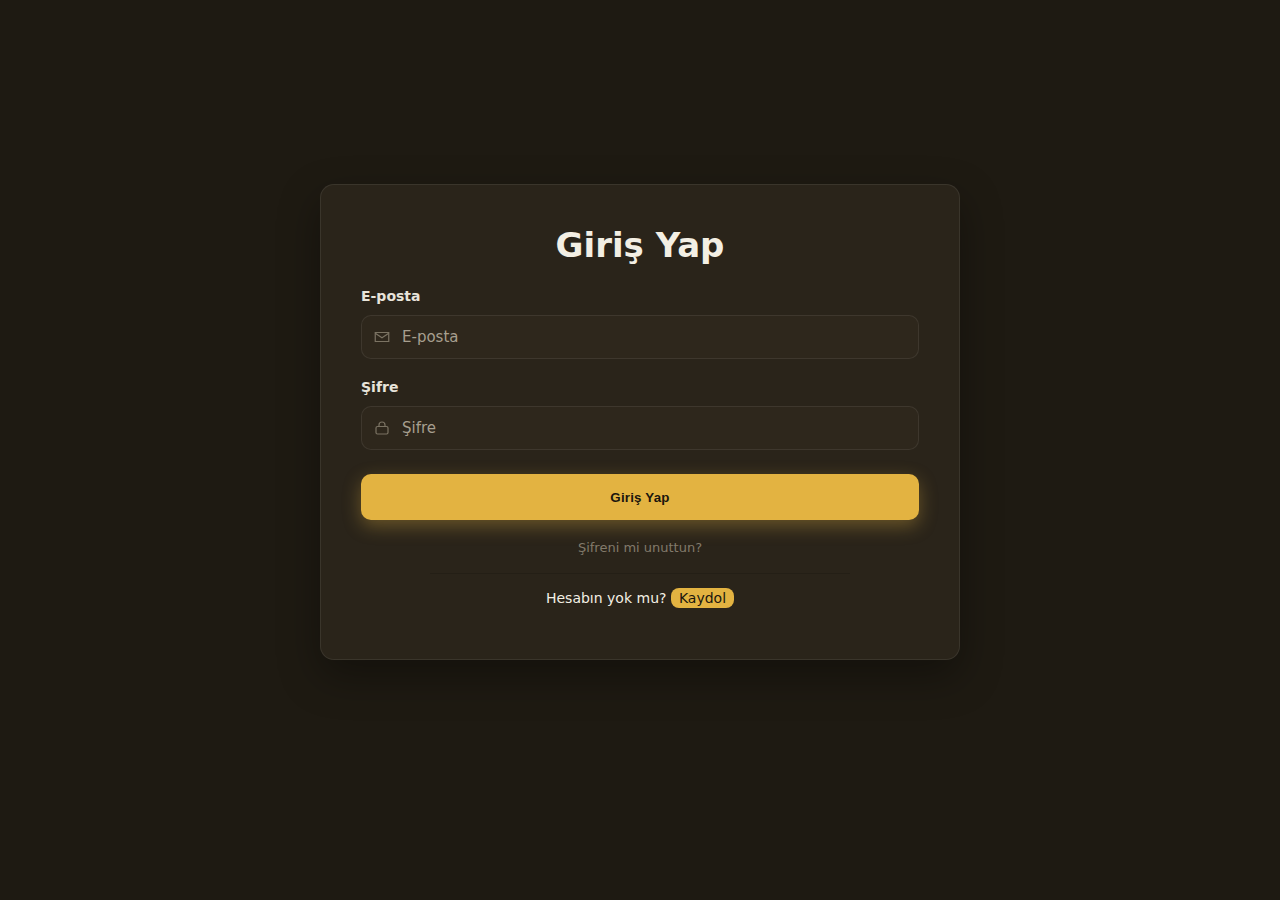
<file: login.html>
<!DOCTYPE html>
<html lang="en">
  <head>
    <meta charset="UTF-8" />
    <meta name="viewport" content="width=device-width, initial-scale=1.0" />
    <link rel="stylesheet" href="css/login.css" />
    <title>Document</title>
  </head>
  <body>
    <main class="auth-container">
      <section class="auth-card" aria-labelledby="signin-title">
        <h1 id="signin-title" class="auth-title" data-i18n="login.title">
          Giriş Yap
        </h1>

        <form id="signinForm" class="auth-form" novalidate>
          <div class="form-group">
            <label for="email" data-i18n="login.email_label">E-posta</label>
            <div class="input-with-icon">
              <span class="icon" aria-hidden="true">
                <svg width="18" height="18" viewBox="0 0 24 24" fill="none">
                  <path
                    d="M3 6h18v12H3z"
                    stroke="currentColor"
                    stroke-width="1.6"
                  />
                  <path
                    d="M3 7l9 6 9-6"
                    stroke="currentColor"
                    stroke-width="1.6"
                  />
                </svg>
              </span>
              <input
                id="email"
                name="email"
                type="email"
                placeholder="E-posta"
                data-i18n-placeholder="login.email_placeholder"
                autocomplete="email"
                required
                inputmode="email"
              />
            </div>
          </div>

          <div class="form-group">
            <label for="password" data-i18n="login.password_label">Şifre</label>
            <div class="input-with-icon">
              <span class="icon" aria-hidden="true">
                <svg width="18" height="18" viewBox="0 0 24 24" fill="none">
                  <rect
                    x="4"
                    y="10"
                    width="16"
                    height="10"
                    rx="2"
                    stroke="currentColor"
                    stroke-width="1.6"
                  />
                  <path
                    d="M8 10V8a4 4 0 1 1 8 0v2"
                    stroke="currentColor"
                    stroke-width="1.6"
                  />
                </svg>
              </span>
              <input
                id="password"
                name="password"
                type="password"
                placeholder="Şifre"
                data-i18n-placeholder="login.password_placeholder"
                autocomplete="current-password"
                required
                minlength="6"
              />
            </div>
          </div>

          <button
            type="submit"
            class="btn-primary"
            data-i18n="login.submit_btn"
          >
            Giriş Yap
          </button>

          <div class="auth-links">
            <a href="#" class="link-muted" data-i18n="login.forgot_password">
              Şifreni mi unuttun?
            </a>
            <hr class="divider" />
            <p class="small">
              <span data-i18n="login.no_account">Hesabın yok mu?</span>
              <a href="#" class="link-strong" data-i18n="login.signup_link">
                Kaydol
              </a>
            </p>
          </div>
        </form>
      </section>
    </main>
  </body>
</html>
</file>
<file: css/login.css>
:root {
  --bg: #1e1a12;
  --surface: #2a241a;
  --card: #3a3225;
  --ink: #f3efe4;
  --muted: #bfb59e;
  --border: rgba(255, 255, 255, 0.08);
  --accent: #e3b341;
  --accent-ink: #1a160e;
  --radius: 10px;
  --shadow: 0 10px 26px rgba(0, 0, 0, 0.22);

  --chip-bg: #3a3225;
  --chip-active-bg: #463b2a;
  --chip-active-br: var(--accent);

  --switch-track-off: #4b4233;
  --switch-track-on: #5a503e;
  --switch-thumb: #fff;
}

html[data-theme="light"] {
  --bg: #f6f3ec;
  --surface: #f3efe7;
  --card: #fff;
  --ink: #1f1b14;
  --muted: #6d6657;
  --border: rgba(0, 0, 0, 0.08);
  --accent: #c59614;
  --accent-ink: #1a150a;
  --chip-bg: #f0ebe2;
  --chip-active-bg: #fff7e3;
  --chip-active-br: #c59614;
  --switch-track-off: #cec6b6;
  --switch-track-on: #d8d1c3;
  --switch-thumb: #fff;
}

@media (prefers-color-scheme: light) {
  html[data-theme="system"] {
    --bg: #f6f3ec;
    --surface: #f3efe7;
    --card: #fff;
    --ink: #1f1b14;
    --muted: #6d6657;
    --border: rgba(0, 0, 0, 0.08);
    --accent: #c59614;
    --accent-ink: #1a150a;
    --chip-bg: #f0ebe2;
    --chip-active-bg: #fff7e3;
    --chip-active-br: #c59614;
    --switch-track-off: #cec6b6;
    --switch-track-on: #d8d1c3;
    --switch-thumb: #fff;
  }
}

* {
  box-sizing: border-box;
}
html,
body {
  height: 100%;
}
body {
  margin: 0;
  background: var(--bg);
  color: var(--ink);
  font: 15px/1.5 system-ui, -apple-system, "Segoe UI", Roboto, Arial;
}

.auth-container {
  min-height: calc(100vh - 56px);
  min-width: calc(50vh - 40px);
  display: flex;
  align-items: center;
  justify-content: center;
  background: var(--bg);
  padding: 32px 16px;
}

.auth-card {
  width: 100%;
  max-width: 640px;
  background: #f8f4e9;
  color: #1f1b14;
  border-radius: 14px;
  box-shadow: 0 16px 40px rgba(0, 0, 0, 0.35);
  padding: 36px 40px;
  border: 1px solid rgba(0, 0, 0, 0.06);
}

html[data-theme="dark"] .auth-card,
:root:not([data-theme]) .auth-card {
  background: var(--surface);
  color: var(--ink);
  border-color: var(--border);
}

.auth-title {
  font-size: 34px;
  line-height: 1.2;
  font-weight: 800;
  text-align: center;
  margin: 4px 0 20px;
}

.auth-form {
  margin-top: 6px;
}
.form-group {
  margin-bottom: 18px;
}

.form-group label {
  display: block;
  font-weight: 700;
  font-size: 14px;
  margin-bottom: 8px;
  color: inherit;
  opacity: 0.95;
}

.input-with-icon {
  position: relative;
}

.input-with-icon .icon {
  position: absolute;
  inset: 0 auto 0 12px;
  display: flex;
  align-items: center;
  color: #7b7363;
}

.input-with-icon input {
  width: 100%;
  height: 44px;
  padding: 10px 12px 10px 40px;
  border-radius: 10px;
  border: 1.5px solid #e9dfc9;
  background: #fff;
  color: #1f1b14;
  font: 15px/1.3 system-ui, -apple-system, "Segoe UI", Roboto, Arial;
  outline: none;
  transition: border-color 0.2s, box-shadow 0.2s, background 0.2s;
}

.input-with-icon input::placeholder {
  color: #a79f8f;
}

.input-with-icon input:hover {
  border-color: #ead9a9;
}

.input-with-icon input:focus {
  border-color: var(--accent);
  box-shadow: 0 0 0 3px rgba(227, 179, 65, 0.25);
}

html[data-theme="dark"] .input-with-icon input,
:root:not([data-theme]) .input-with-icon input {
  background: #2e271c;
  border-color: var(--border);
  color: var(--ink);
}
html[data-theme="dark"] .input-with-icon .icon {
  color: #bfb59e;
}

.btn-primary {
  width: 100%;
  height: 46px;
  border-radius: 10px;
  border: none;
  background: var(--accent);
  color: var(--accent-ink);
  font-weight: 800;
  letter-spacing: 0.2px;
  cursor: pointer;
  margin-top: 6px;
  transition: filter 0.15s ease, transform 0.02s ease;
  box-shadow: 0 6px 18px rgba(227, 179, 65, 0.35);
}
.btn-primary:hover {
  filter: brightness(1.06);
}
.btn-primary:active {
  transform: translateY(1px);
}

.auth-links {
  margin-top: 16px;
  text-align: center;
}

.link-muted {
  color: #827a6a;
  text-decoration: none;
  font-size: 13px;
}
.link-muted:hover {
  text-decoration: underline;
}

.divider {
  border: 0;
  height: 1px;
  margin: 14px auto;
  background: rgba(0, 0, 0, 0.12);
  max-width: 420px;
}
html[data-theme="dark"] .divider {
  background: var(--border);
}

.small {
  font-size: 14px;
}

.link-strong {
  color: var(--accent-ink);
  background: var(--accent);
  padding: 2px 8px;
  border-radius: 8px;
  text-decoration: none;
}
.link-strong:hover {
  filter: brightness(1.06);
}

@media (max-width: 520px) {
  .auth-card {
    padding: 28px 18px;
  }
  .auth-title {
    font-size: 28px;
  }
}
</file>
